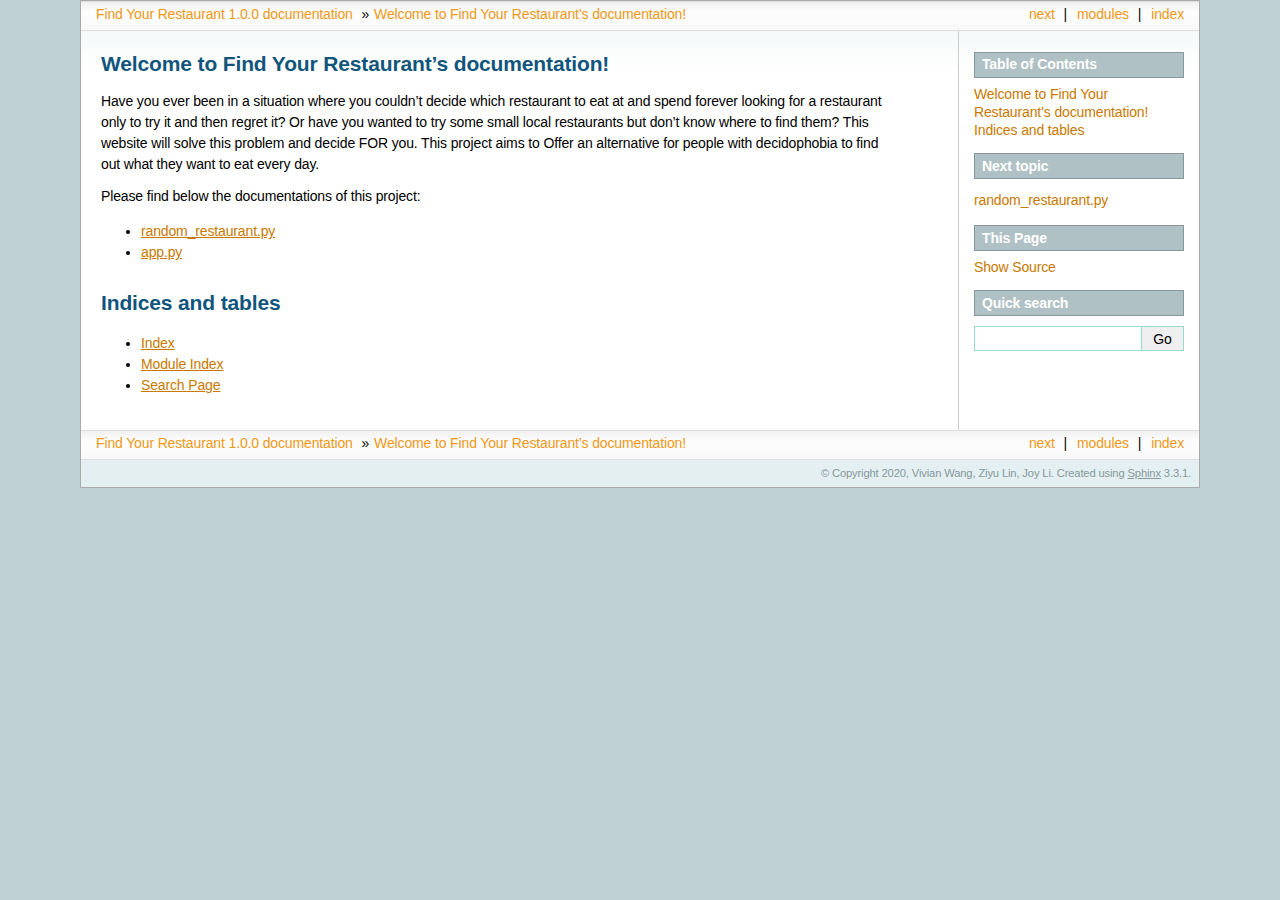
<file: _build/html/index.html>
<!DOCTYPE html>

<html>
  <head>
    <meta charset="utf-8" />
    <meta name="viewport" content="width=device-width, initial-scale=1.0" />
    <title>Welcome to Find Your Restaurant’s documentation! &#8212; Find Your Restaurant 1.0.0 documentation</title>
    <link rel="stylesheet" href="_static/pygments.css" type="text/css" />
    <link rel="stylesheet" href="_static/sphinxdoc.css" type="text/css" />
    <script id="documentation_options" data-url_root="./" src="_static/documentation_options.js"></script>
    <script src="_static/jquery.js"></script>
    <script src="_static/underscore.js"></script>
    <script src="_static/doctools.js"></script>
    <script src="_static/language_data.js"></script>
    <link rel="index" title="Index" href="genindex.html" />
    <link rel="search" title="Search" href="search.html" />
    <link rel="next" title="random_restaurant.py" href="modules.html" /> 
  </head><body>
    <div class="related" role="navigation" aria-label="related navigation">
      <h3>Navigation</h3>
      <ul>
        <li class="right" style="margin-right: 10px">
          <a href="genindex.html" title="General Index"
             accesskey="I">index</a></li>
        <li class="right" >
          <a href="py-modindex.html" title="Python Module Index"
             >modules</a> |</li>
        <li class="right" >
          <a href="modules.html" title="random_restaurant.py"
             accesskey="N">next</a> |</li>
        <li class="nav-item nav-item-0"><a href="#">Find Your Restaurant 1.0.0 documentation</a> &#187;</li>
        <li class="nav-item nav-item-this"><a href="">Welcome to Find Your Restaurant’s documentation!</a></li> 
      </ul>
    </div>  

    <div class="document">
      <div class="documentwrapper">
        <div class="bodywrapper">
          <div class="body" role="main">
            
  <div class="section" id="welcome-to-find-your-restaurant-s-documentation">
<h1>Welcome to Find Your Restaurant’s documentation!<a class="headerlink" href="#welcome-to-find-your-restaurant-s-documentation" title="Permalink to this headline">¶</a></h1>
<p>Have you ever been in a situation where you couldn’t decide which restaurant to eat at and spend forever looking for a restaurant only to try it and then regret it? Or have you wanted to try some small local restaurants but don’t know where to find them? This website will solve this problem and decide FOR you. This project aims to Offer an alternative for people with decidophobia to find out what they want to eat every day.</p>
<div class="toctree-wrapper compound">
<p class="caption"><span class="caption-text">Please find below the documentations of this project:</span></p>
<ul>
<li class="toctree-l1"><a class="reference internal" href="modules.html">random_restaurant.py</a><ul class="simple">
</ul>
</li>
<li class="toctree-l1"><a class="reference internal" href="modules.html#module-app">app.py</a></li>
</ul>
</div>
</div>
<div class="section" id="indices-and-tables">
<h1>Indices and tables<a class="headerlink" href="#indices-and-tables" title="Permalink to this headline">¶</a></h1>
<ul class="simple">
<li><p><a class="reference internal" href="genindex.html"><span class="std std-ref">Index</span></a></p></li>
<li><p><a class="reference internal" href="py-modindex.html"><span class="std std-ref">Module Index</span></a></p></li>
<li><p><a class="reference internal" href="search.html"><span class="std std-ref">Search Page</span></a></p></li>
</ul>
</div>


            <div class="clearer"></div>
          </div>
        </div>
      </div>
      <div class="sphinxsidebar" role="navigation" aria-label="main navigation">
        <div class="sphinxsidebarwrapper">
  <h3><a href="#">Table of Contents</a></h3>
  <ul>
<li><a class="reference internal" href="#">Welcome to Find Your Restaurant’s documentation!</a></li>
<li><a class="reference internal" href="#indices-and-tables">Indices and tables</a></li>
</ul>

  <h4>Next topic</h4>
  <p class="topless"><a href="modules.html"
                        title="next chapter">random_restaurant.py</a></p>
  <div role="note" aria-label="source link">
    <h3>This Page</h3>
    <ul class="this-page-menu">
      <li><a href="_sources/index.rst.txt"
            rel="nofollow">Show Source</a></li>
    </ul>
   </div>
<div id="searchbox" style="display: none" role="search">
  <h3 id="searchlabel">Quick search</h3>
    <div class="searchformwrapper">
    <form class="search" action="search.html" method="get">
      <input type="text" name="q" aria-labelledby="searchlabel" />
      <input type="submit" value="Go" />
    </form>
    </div>
</div>
<script>$('#searchbox').show(0);</script>
        </div>
      </div>
      <div class="clearer"></div>
    </div>
    <div class="related" role="navigation" aria-label="related navigation">
      <h3>Navigation</h3>
      <ul>
        <li class="right" style="margin-right: 10px">
          <a href="genindex.html" title="General Index"
             >index</a></li>
        <li class="right" >
          <a href="py-modindex.html" title="Python Module Index"
             >modules</a> |</li>
        <li class="right" >
          <a href="modules.html" title="random_restaurant.py"
             >next</a> |</li>
        <li class="nav-item nav-item-0"><a href="#">Find Your Restaurant 1.0.0 documentation</a> &#187;</li>
        <li class="nav-item nav-item-this"><a href="">Welcome to Find Your Restaurant’s documentation!</a></li> 
      </ul>
    </div>
    <div class="footer" role="contentinfo">
        &#169; Copyright 2020, Vivian Wang, Ziyu Lin, Joy Li.
      Created using <a href="https://www.sphinx-doc.org/">Sphinx</a> 3.3.1.
    </div>
  </body>
</html>
</file>
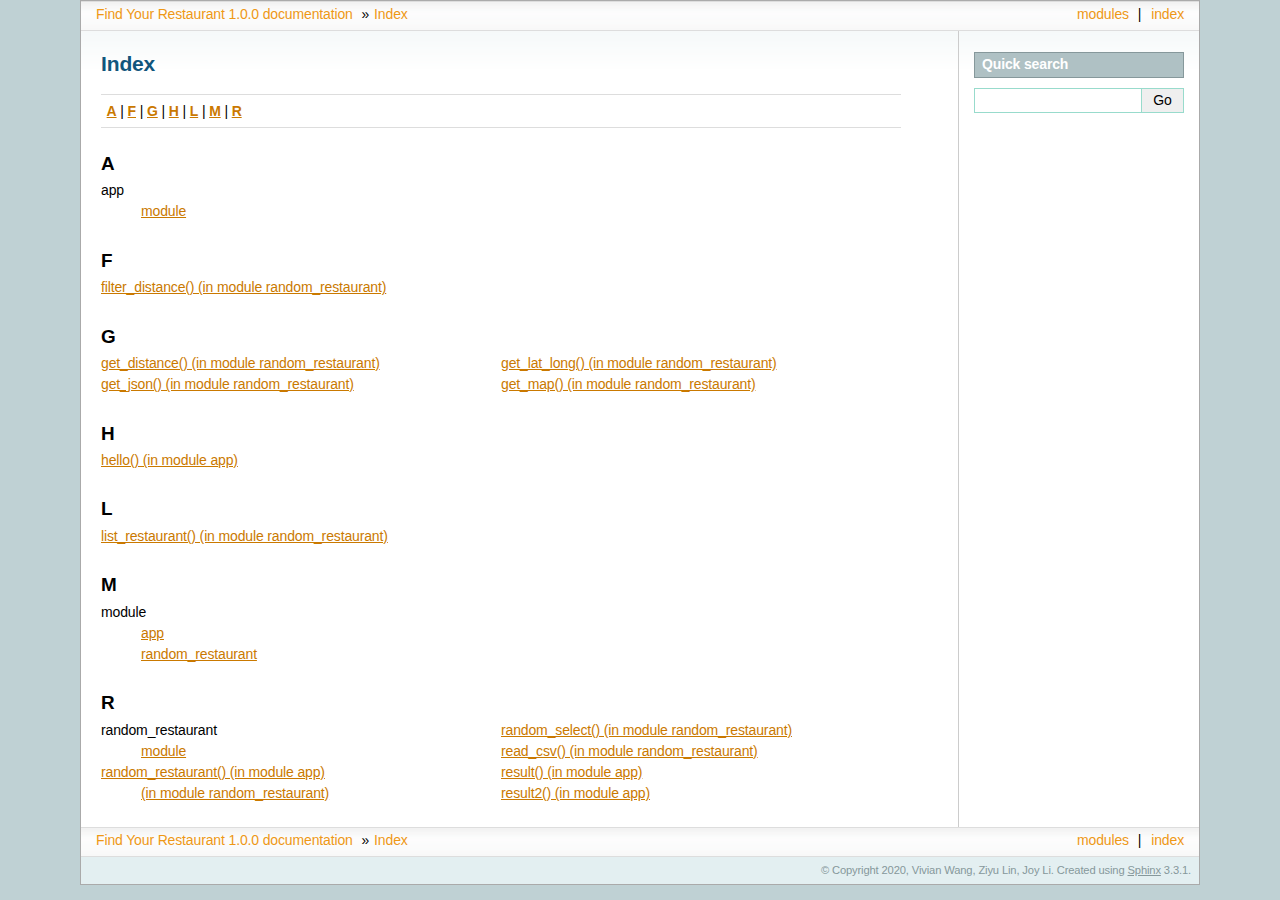
<file: _build/html/genindex.html>
<!DOCTYPE html>

<html>
  <head>
    <meta charset="utf-8" />
    <meta name="viewport" content="width=device-width, initial-scale=1.0" />
    <title>Index &#8212; Find Your Restaurant 1.0.0 documentation</title>
    <link rel="stylesheet" href="_static/pygments.css" type="text/css" />
    <link rel="stylesheet" href="_static/sphinxdoc.css" type="text/css" />
    <script id="documentation_options" data-url_root="./" src="_static/documentation_options.js"></script>
    <script src="_static/jquery.js"></script>
    <script src="_static/underscore.js"></script>
    <script src="_static/doctools.js"></script>
    <script src="_static/language_data.js"></script>
    <link rel="index" title="Index" href="#" />
    <link rel="search" title="Search" href="search.html" /> 
  </head><body>
    <div class="related" role="navigation" aria-label="related navigation">
      <h3>Navigation</h3>
      <ul>
        <li class="right" style="margin-right: 10px">
          <a href="#" title="General Index"
             accesskey="I">index</a></li>
        <li class="right" >
          <a href="py-modindex.html" title="Python Module Index"
             >modules</a> |</li>
        <li class="nav-item nav-item-0"><a href="index.html">Find Your Restaurant 1.0.0 documentation</a> &#187;</li>
        <li class="nav-item nav-item-this"><a href="">Index</a></li> 
      </ul>
    </div>  

    <div class="document">
      <div class="documentwrapper">
        <div class="bodywrapper">
          <div class="body" role="main">
            

<h1 id="index">Index</h1>

<div class="genindex-jumpbox">
 <a href="#A"><strong>A</strong></a>
 | <a href="#F"><strong>F</strong></a>
 | <a href="#G"><strong>G</strong></a>
 | <a href="#H"><strong>H</strong></a>
 | <a href="#L"><strong>L</strong></a>
 | <a href="#M"><strong>M</strong></a>
 | <a href="#R"><strong>R</strong></a>
 
</div>
<h2 id="A">A</h2>
<table style="width: 100%" class="indextable genindextable"><tr>
  <td style="width: 33%; vertical-align: top;"><ul>
      <li>
    app

      <ul>
        <li><a href="modules.html#module-app">module</a>
</li>
      </ul></li>
  </ul></td>
</tr></table>

<h2 id="F">F</h2>
<table style="width: 100%" class="indextable genindextable"><tr>
  <td style="width: 33%; vertical-align: top;"><ul>
      <li><a href="modules.html#random_restaurant.filter_distance">filter_distance() (in module random_restaurant)</a>
</li>
  </ul></td>
</tr></table>

<h2 id="G">G</h2>
<table style="width: 100%" class="indextable genindextable"><tr>
  <td style="width: 33%; vertical-align: top;"><ul>
      <li><a href="modules.html#random_restaurant.get_distance">get_distance() (in module random_restaurant)</a>
</li>
      <li><a href="modules.html#random_restaurant.get_json">get_json() (in module random_restaurant)</a>
</li>
  </ul></td>
  <td style="width: 33%; vertical-align: top;"><ul>
      <li><a href="modules.html#random_restaurant.get_lat_long">get_lat_long() (in module random_restaurant)</a>
</li>
      <li><a href="modules.html#random_restaurant.get_map">get_map() (in module random_restaurant)</a>
</li>
  </ul></td>
</tr></table>

<h2 id="H">H</h2>
<table style="width: 100%" class="indextable genindextable"><tr>
  <td style="width: 33%; vertical-align: top;"><ul>
      <li><a href="modules.html#app.hello">hello() (in module app)</a>
</li>
  </ul></td>
</tr></table>

<h2 id="L">L</h2>
<table style="width: 100%" class="indextable genindextable"><tr>
  <td style="width: 33%; vertical-align: top;"><ul>
      <li><a href="modules.html#random_restaurant.list_restaurant">list_restaurant() (in module random_restaurant)</a>
</li>
  </ul></td>
</tr></table>

<h2 id="M">M</h2>
<table style="width: 100%" class="indextable genindextable"><tr>
  <td style="width: 33%; vertical-align: top;"><ul>
      <li>
    module

      <ul>
        <li><a href="modules.html#module-app">app</a>
</li>
        <li><a href="modules.html#module-random_restaurant">random_restaurant</a>
</li>
      </ul></li>
  </ul></td>
</tr></table>

<h2 id="R">R</h2>
<table style="width: 100%" class="indextable genindextable"><tr>
  <td style="width: 33%; vertical-align: top;"><ul>
      <li>
    random_restaurant

      <ul>
        <li><a href="modules.html#module-random_restaurant">module</a>
</li>
      </ul></li>
      <li><a href="modules.html#app.random_restaurant">random_restaurant() (in module app)</a>

      <ul>
        <li><a href="modules.html#random_restaurant.random_restaurant">(in module random_restaurant)</a>
</li>
      </ul></li>
  </ul></td>
  <td style="width: 33%; vertical-align: top;"><ul>
      <li><a href="modules.html#random_restaurant.random_select">random_select() (in module random_restaurant)</a>
</li>
      <li><a href="modules.html#random_restaurant.read_csv">read_csv() (in module random_restaurant)</a>
</li>
      <li><a href="modules.html#app.result">result() (in module app)</a>
</li>
      <li><a href="modules.html#app.result2">result2() (in module app)</a>
</li>
  </ul></td>
</tr></table>



            <div class="clearer"></div>
          </div>
        </div>
      </div>
      <div class="sphinxsidebar" role="navigation" aria-label="main navigation">
        <div class="sphinxsidebarwrapper">
<div id="searchbox" style="display: none" role="search">
  <h3 id="searchlabel">Quick search</h3>
    <div class="searchformwrapper">
    <form class="search" action="search.html" method="get">
      <input type="text" name="q" aria-labelledby="searchlabel" />
      <input type="submit" value="Go" />
    </form>
    </div>
</div>
<script>$('#searchbox').show(0);</script>
        </div>
      </div>
      <div class="clearer"></div>
    </div>
    <div class="related" role="navigation" aria-label="related navigation">
      <h3>Navigation</h3>
      <ul>
        <li class="right" style="margin-right: 10px">
          <a href="#" title="General Index"
             >index</a></li>
        <li class="right" >
          <a href="py-modindex.html" title="Python Module Index"
             >modules</a> |</li>
        <li class="nav-item nav-item-0"><a href="index.html">Find Your Restaurant 1.0.0 documentation</a> &#187;</li>
        <li class="nav-item nav-item-this"><a href="">Index</a></li> 
      </ul>
    </div>
    <div class="footer" role="contentinfo">
        &#169; Copyright 2020, Vivian Wang, Ziyu Lin, Joy Li.
      Created using <a href="https://www.sphinx-doc.org/">Sphinx</a> 3.3.1.
    </div>
  </body>
</html>
</file>
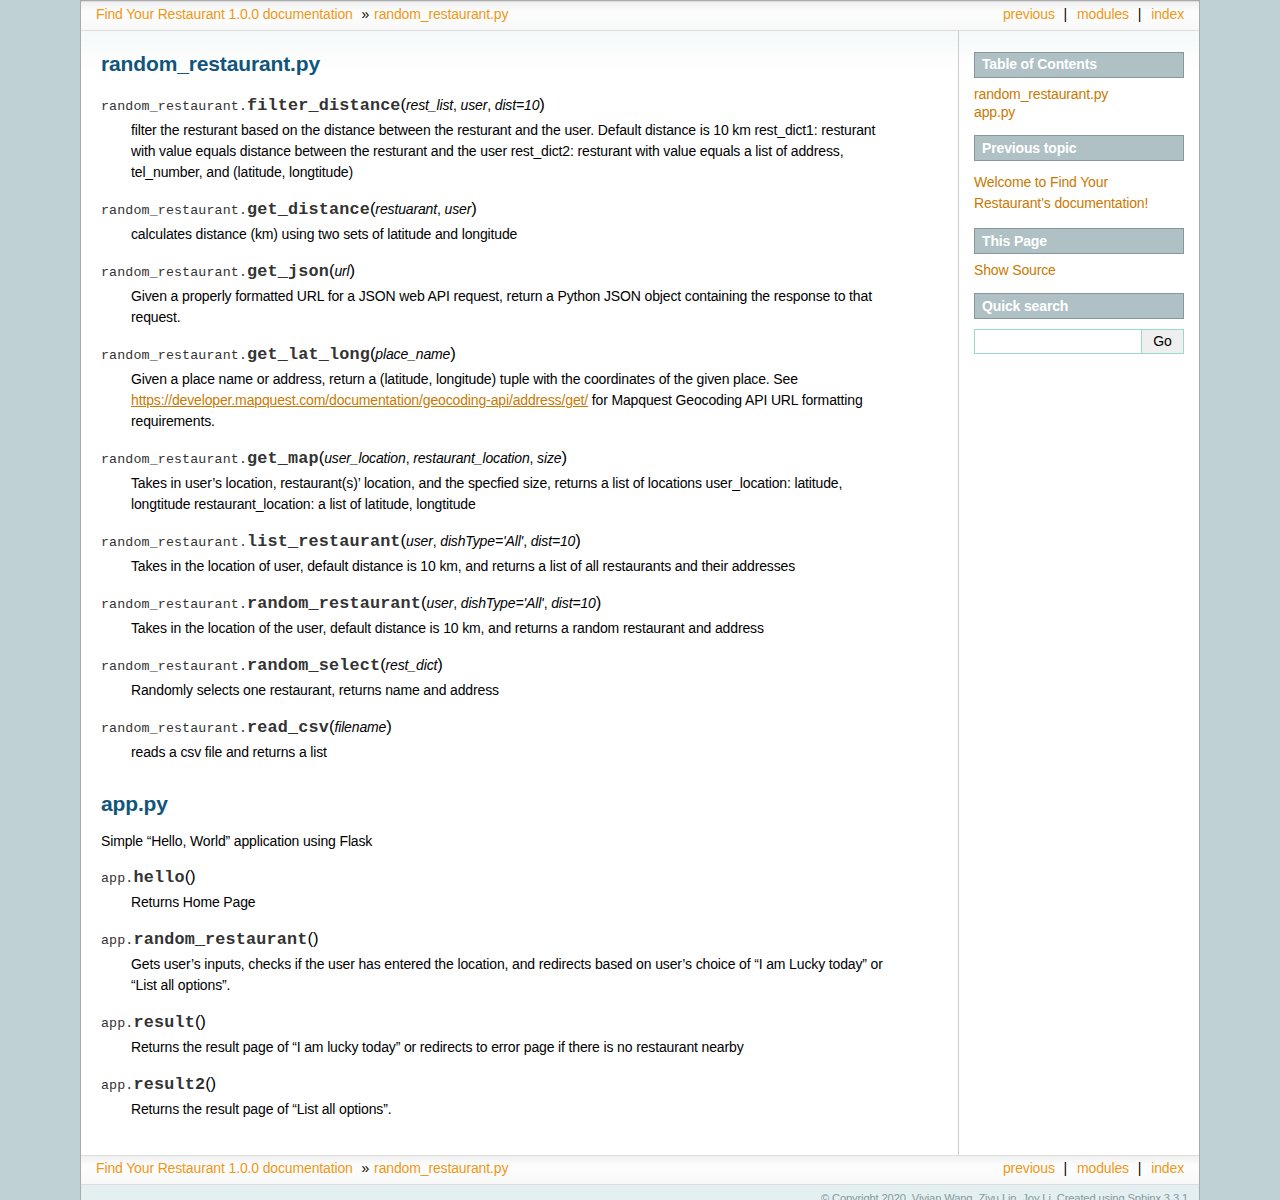
<file: _build/html/modules.html>
<!DOCTYPE html>

<html>
  <head>
    <meta charset="utf-8" />
    <meta name="viewport" content="width=device-width, initial-scale=1.0" />
    <title>random_restaurant.py &#8212; Find Your Restaurant 1.0.0 documentation</title>
    <link rel="stylesheet" href="_static/pygments.css" type="text/css" />
    <link rel="stylesheet" href="_static/sphinxdoc.css" type="text/css" />
    <script id="documentation_options" data-url_root="./" src="_static/documentation_options.js"></script>
    <script src="_static/jquery.js"></script>
    <script src="_static/underscore.js"></script>
    <script src="_static/doctools.js"></script>
    <script src="_static/language_data.js"></script>
    <link rel="index" title="Index" href="genindex.html" />
    <link rel="search" title="Search" href="search.html" />
    <link rel="prev" title="Welcome to Find Your Restaurant’s documentation!" href="index.html" /> 
  </head><body>
    <div class="related" role="navigation" aria-label="related navigation">
      <h3>Navigation</h3>
      <ul>
        <li class="right" style="margin-right: 10px">
          <a href="genindex.html" title="General Index"
             accesskey="I">index</a></li>
        <li class="right" >
          <a href="py-modindex.html" title="Python Module Index"
             >modules</a> |</li>
        <li class="right" >
          <a href="index.html" title="Welcome to Find Your Restaurant’s documentation!"
             accesskey="P">previous</a> |</li>
        <li class="nav-item nav-item-0"><a href="index.html">Find Your Restaurant 1.0.0 documentation</a> &#187;</li>
        <li class="nav-item nav-item-this"><a href="">random_restaurant.py</a></li> 
      </ul>
    </div>  

    <div class="document">
      <div class="documentwrapper">
        <div class="bodywrapper">
          <div class="body" role="main">
            
  <div class="section" id="module-random_restaurant">
<span id="random-restaurant-py"></span><h1>random_restaurant.py<a class="headerlink" href="#module-random_restaurant" title="Permalink to this headline">¶</a></h1>
<dl class="py function">
<dt id="random_restaurant.filter_distance">
<code class="sig-prename descclassname">random_restaurant.</code><code class="sig-name descname">filter_distance</code><span class="sig-paren">(</span><em class="sig-param"><span class="n">rest_list</span></em>, <em class="sig-param"><span class="n">user</span></em>, <em class="sig-param"><span class="n">dist</span><span class="o">=</span><span class="default_value">10</span></em><span class="sig-paren">)</span><a class="headerlink" href="#random_restaurant.filter_distance" title="Permalink to this definition">¶</a></dt>
<dd><p>filter the resturant based on the distance between the resturant and the user. Default distance is 10 km
rest_dict1: resturant with value equals distance between the resturant and the user
rest_dict2: resturant with value equals a list of address, tel_number, and (latitude, longtitude)</p>
</dd></dl>

<dl class="py function">
<dt id="random_restaurant.get_distance">
<code class="sig-prename descclassname">random_restaurant.</code><code class="sig-name descname">get_distance</code><span class="sig-paren">(</span><em class="sig-param"><span class="n">restuarant</span></em>, <em class="sig-param"><span class="n">user</span></em><span class="sig-paren">)</span><a class="headerlink" href="#random_restaurant.get_distance" title="Permalink to this definition">¶</a></dt>
<dd><p>calculates distance (km) using two sets of latitude and longitude</p>
</dd></dl>

<dl class="py function">
<dt id="random_restaurant.get_json">
<code class="sig-prename descclassname">random_restaurant.</code><code class="sig-name descname">get_json</code><span class="sig-paren">(</span><em class="sig-param"><span class="n">url</span></em><span class="sig-paren">)</span><a class="headerlink" href="#random_restaurant.get_json" title="Permalink to this definition">¶</a></dt>
<dd><p>Given a properly formatted URL for a JSON web API request, return
a Python JSON object containing the response to that request.</p>
</dd></dl>

<dl class="py function">
<dt id="random_restaurant.get_lat_long">
<code class="sig-prename descclassname">random_restaurant.</code><code class="sig-name descname">get_lat_long</code><span class="sig-paren">(</span><em class="sig-param"><span class="n">place_name</span></em><span class="sig-paren">)</span><a class="headerlink" href="#random_restaurant.get_lat_long" title="Permalink to this definition">¶</a></dt>
<dd><p>Given a place name or address, return a (latitude, longitude) tuple
with the coordinates of the given place.
See <a class="reference external" href="https://developer.mapquest.com/documentation/geocoding-api/address/get/">https://developer.mapquest.com/documentation/geocoding-api/address/get/</a>
for Mapquest Geocoding  API URL formatting requirements.</p>
</dd></dl>

<dl class="py function">
<dt id="random_restaurant.get_map">
<code class="sig-prename descclassname">random_restaurant.</code><code class="sig-name descname">get_map</code><span class="sig-paren">(</span><em class="sig-param"><span class="n">user_location</span></em>, <em class="sig-param"><span class="n">restaurant_location</span></em>, <em class="sig-param"><span class="n">size</span></em><span class="sig-paren">)</span><a class="headerlink" href="#random_restaurant.get_map" title="Permalink to this definition">¶</a></dt>
<dd><p>Takes in user’s location, restaurant(s)’ location, and the specfied size, returns a list of locations
user_location: latitude, longtitude
restaurant_location: a list of latitude, longtitude</p>
</dd></dl>

<dl class="py function">
<dt id="random_restaurant.list_restaurant">
<code class="sig-prename descclassname">random_restaurant.</code><code class="sig-name descname">list_restaurant</code><span class="sig-paren">(</span><em class="sig-param"><span class="n">user</span></em>, <em class="sig-param"><span class="n">dishType</span><span class="o">=</span><span class="default_value">'All'</span></em>, <em class="sig-param"><span class="n">dist</span><span class="o">=</span><span class="default_value">10</span></em><span class="sig-paren">)</span><a class="headerlink" href="#random_restaurant.list_restaurant" title="Permalink to this definition">¶</a></dt>
<dd><p>Takes in the location of user, default distance is 10 km, and returns a list of all restaurants and their addresses</p>
</dd></dl>

<dl class="py function">
<dt id="random_restaurant.random_restaurant">
<code class="sig-prename descclassname">random_restaurant.</code><code class="sig-name descname">random_restaurant</code><span class="sig-paren">(</span><em class="sig-param"><span class="n">user</span></em>, <em class="sig-param"><span class="n">dishType</span><span class="o">=</span><span class="default_value">'All'</span></em>, <em class="sig-param"><span class="n">dist</span><span class="o">=</span><span class="default_value">10</span></em><span class="sig-paren">)</span><a class="headerlink" href="#random_restaurant.random_restaurant" title="Permalink to this definition">¶</a></dt>
<dd><p>Takes in the location of the user, default distance is 10 km, and returns a random restaurant and address</p>
</dd></dl>

<dl class="py function">
<dt id="random_restaurant.random_select">
<code class="sig-prename descclassname">random_restaurant.</code><code class="sig-name descname">random_select</code><span class="sig-paren">(</span><em class="sig-param"><span class="n">rest_dict</span></em><span class="sig-paren">)</span><a class="headerlink" href="#random_restaurant.random_select" title="Permalink to this definition">¶</a></dt>
<dd><p>Randomly selects one restaurant, returns name and address</p>
</dd></dl>

<dl class="py function">
<dt id="random_restaurant.read_csv">
<code class="sig-prename descclassname">random_restaurant.</code><code class="sig-name descname">read_csv</code><span class="sig-paren">(</span><em class="sig-param"><span class="n">filename</span></em><span class="sig-paren">)</span><a class="headerlink" href="#random_restaurant.read_csv" title="Permalink to this definition">¶</a></dt>
<dd><p>reads a csv file and returns a list</p>
</dd></dl>

<div class="toctree-wrapper compound">
</div>
</div>
<div class="section" id="module-app">
<span id="app-py"></span><h1>app.py<a class="headerlink" href="#module-app" title="Permalink to this headline">¶</a></h1>
<p>Simple “Hello, World” application using Flask</p>
<dl class="py function">
<dt id="app.hello">
<code class="sig-prename descclassname">app.</code><code class="sig-name descname">hello</code><span class="sig-paren">(</span><span class="sig-paren">)</span><a class="headerlink" href="#app.hello" title="Permalink to this definition">¶</a></dt>
<dd><p>Returns Home Page</p>
</dd></dl>

<dl class="py function">
<dt id="app.random_restaurant">
<code class="sig-prename descclassname">app.</code><code class="sig-name descname">random_restaurant</code><span class="sig-paren">(</span><span class="sig-paren">)</span><a class="headerlink" href="#app.random_restaurant" title="Permalink to this definition">¶</a></dt>
<dd><p>Gets user’s inputs, checks if the user has entered the location, and redirects based on user’s choice of “I am Lucky today” or “List all options”.</p>
</dd></dl>

<dl class="py function">
<dt id="app.result">
<code class="sig-prename descclassname">app.</code><code class="sig-name descname">result</code><span class="sig-paren">(</span><span class="sig-paren">)</span><a class="headerlink" href="#app.result" title="Permalink to this definition">¶</a></dt>
<dd><p>Returns the result page of “I am lucky today” or redirects to error page if there is no restaurant nearby</p>
</dd></dl>

<dl class="py function">
<dt id="app.result2">
<code class="sig-prename descclassname">app.</code><code class="sig-name descname">result2</code><span class="sig-paren">(</span><span class="sig-paren">)</span><a class="headerlink" href="#app.result2" title="Permalink to this definition">¶</a></dt>
<dd><p>Returns the result page of “List all options”.</p>
</dd></dl>

</div>


            <div class="clearer"></div>
          </div>
        </div>
      </div>
      <div class="sphinxsidebar" role="navigation" aria-label="main navigation">
        <div class="sphinxsidebarwrapper">
  <h3><a href="index.html">Table of Contents</a></h3>
  <ul>
<li><a class="reference internal" href="#">random_restaurant.py</a></li>
<li><a class="reference internal" href="#module-app">app.py</a></li>
</ul>

  <h4>Previous topic</h4>
  <p class="topless"><a href="index.html"
                        title="previous chapter">Welcome to Find Your Restaurant’s documentation!</a></p>
  <div role="note" aria-label="source link">
    <h3>This Page</h3>
    <ul class="this-page-menu">
      <li><a href="_sources/modules.rst.txt"
            rel="nofollow">Show Source</a></li>
    </ul>
   </div>
<div id="searchbox" style="display: none" role="search">
  <h3 id="searchlabel">Quick search</h3>
    <div class="searchformwrapper">
    <form class="search" action="search.html" method="get">
      <input type="text" name="q" aria-labelledby="searchlabel" />
      <input type="submit" value="Go" />
    </form>
    </div>
</div>
<script>$('#searchbox').show(0);</script>
        </div>
      </div>
      <div class="clearer"></div>
    </div>
    <div class="related" role="navigation" aria-label="related navigation">
      <h3>Navigation</h3>
      <ul>
        <li class="right" style="margin-right: 10px">
          <a href="genindex.html" title="General Index"
             >index</a></li>
        <li class="right" >
          <a href="py-modindex.html" title="Python Module Index"
             >modules</a> |</li>
        <li class="right" >
          <a href="index.html" title="Welcome to Find Your Restaurant’s documentation!"
             >previous</a> |</li>
        <li class="nav-item nav-item-0"><a href="index.html">Find Your Restaurant 1.0.0 documentation</a> &#187;</li>
        <li class="nav-item nav-item-this"><a href="">random_restaurant.py</a></li> 
      </ul>
    </div>
    <div class="footer" role="contentinfo">
        &#169; Copyright 2020, Vivian Wang, Ziyu Lin, Joy Li.
      Created using <a href="https://www.sphinx-doc.org/">Sphinx</a> 3.3.1.
    </div>
  </body>
</html>
</file>
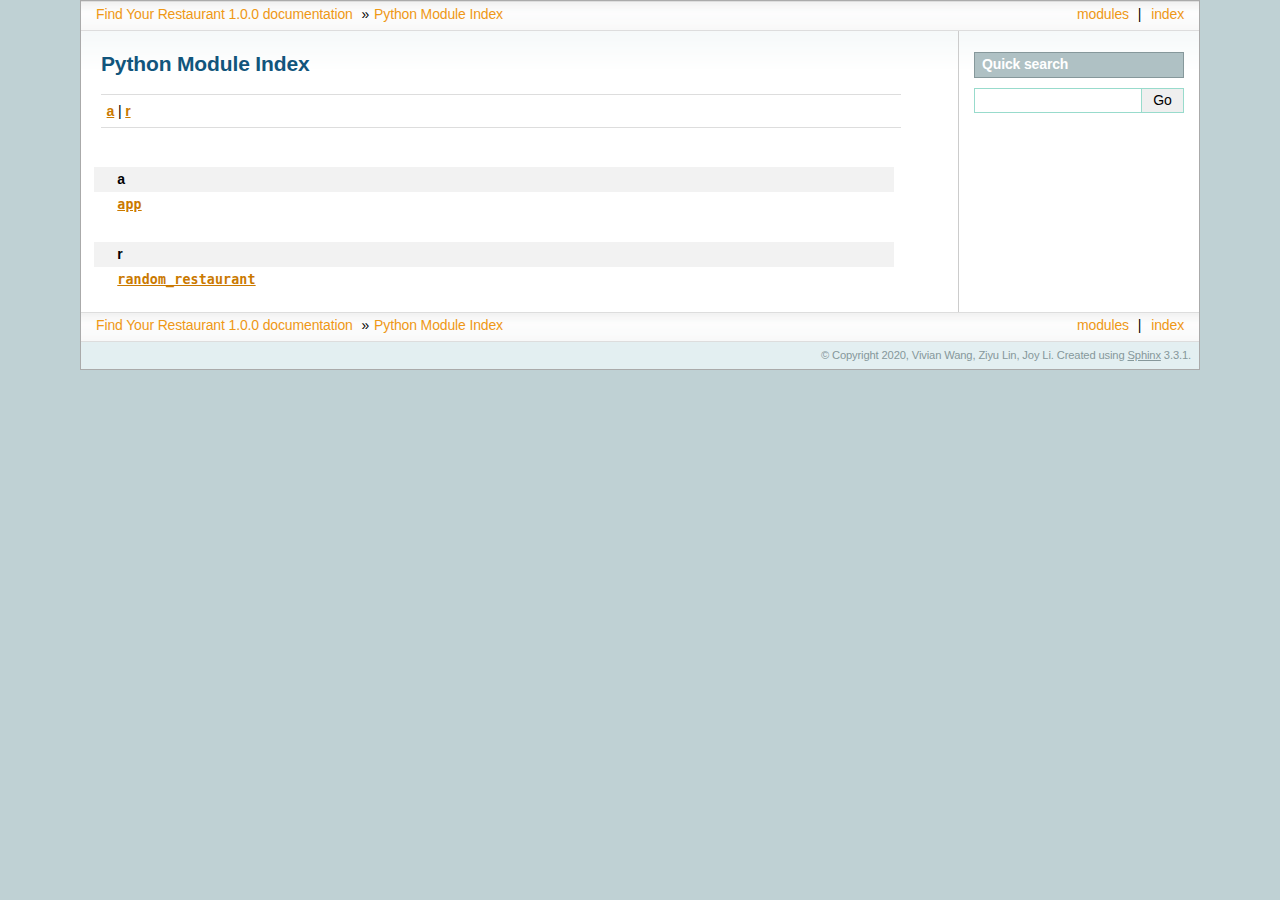
<file: _build/html/py-modindex.html>
<!DOCTYPE html>

<html>
  <head>
    <meta charset="utf-8" />
    <meta name="viewport" content="width=device-width, initial-scale=1.0" />
    <title>Python Module Index &#8212; Find Your Restaurant 1.0.0 documentation</title>
    <link rel="stylesheet" href="_static/pygments.css" type="text/css" />
    <link rel="stylesheet" href="_static/sphinxdoc.css" type="text/css" />
    <script id="documentation_options" data-url_root="./" src="_static/documentation_options.js"></script>
    <script src="_static/jquery.js"></script>
    <script src="_static/underscore.js"></script>
    <script src="_static/doctools.js"></script>
    <script src="_static/language_data.js"></script>
    <link rel="index" title="Index" href="genindex.html" />
    <link rel="search" title="Search" href="search.html" />
 

    <script>
      DOCUMENTATION_OPTIONS.COLLAPSE_INDEX = true;
    </script>


  </head><body>
    <div class="related" role="navigation" aria-label="related navigation">
      <h3>Navigation</h3>
      <ul>
        <li class="right" style="margin-right: 10px">
          <a href="genindex.html" title="General Index"
             accesskey="I">index</a></li>
        <li class="right" >
          <a href="#" title="Python Module Index"
             >modules</a> |</li>
        <li class="nav-item nav-item-0"><a href="index.html">Find Your Restaurant 1.0.0 documentation</a> &#187;</li>
        <li class="nav-item nav-item-this"><a href="">Python Module Index</a></li> 
      </ul>
    </div>  

    <div class="document">
      <div class="documentwrapper">
        <div class="bodywrapper">
          <div class="body" role="main">
            

   <h1>Python Module Index</h1>

   <div class="modindex-jumpbox">
   <a href="#cap-a"><strong>a</strong></a> | 
   <a href="#cap-r"><strong>r</strong></a>
   </div>

   <table class="indextable modindextable">
     <tr class="pcap"><td></td><td>&#160;</td><td></td></tr>
     <tr class="cap" id="cap-a"><td></td><td>
       <strong>a</strong></td><td></td></tr>
     <tr>
       <td></td>
       <td>
       <a href="modules.html#module-app"><code class="xref">app</code></a></td><td>
       <em></em></td></tr>
     <tr class="pcap"><td></td><td>&#160;</td><td></td></tr>
     <tr class="cap" id="cap-r"><td></td><td>
       <strong>r</strong></td><td></td></tr>
     <tr>
       <td></td>
       <td>
       <a href="modules.html#module-random_restaurant"><code class="xref">random_restaurant</code></a></td><td>
       <em></em></td></tr>
   </table>


            <div class="clearer"></div>
          </div>
        </div>
      </div>
      <div class="sphinxsidebar" role="navigation" aria-label="main navigation">
        <div class="sphinxsidebarwrapper">
<div id="searchbox" style="display: none" role="search">
  <h3 id="searchlabel">Quick search</h3>
    <div class="searchformwrapper">
    <form class="search" action="search.html" method="get">
      <input type="text" name="q" aria-labelledby="searchlabel" />
      <input type="submit" value="Go" />
    </form>
    </div>
</div>
<script>$('#searchbox').show(0);</script>
        </div>
      </div>
      <div class="clearer"></div>
    </div>
    <div class="related" role="navigation" aria-label="related navigation">
      <h3>Navigation</h3>
      <ul>
        <li class="right" style="margin-right: 10px">
          <a href="genindex.html" title="General Index"
             >index</a></li>
        <li class="right" >
          <a href="#" title="Python Module Index"
             >modules</a> |</li>
        <li class="nav-item nav-item-0"><a href="index.html">Find Your Restaurant 1.0.0 documentation</a> &#187;</li>
        <li class="nav-item nav-item-this"><a href="">Python Module Index</a></li> 
      </ul>
    </div>
    <div class="footer" role="contentinfo">
        &#169; Copyright 2020, Vivian Wang, Ziyu Lin, Joy Li.
      Created using <a href="https://www.sphinx-doc.org/">Sphinx</a> 3.3.1.
    </div>
  </body>
</html>
</file>
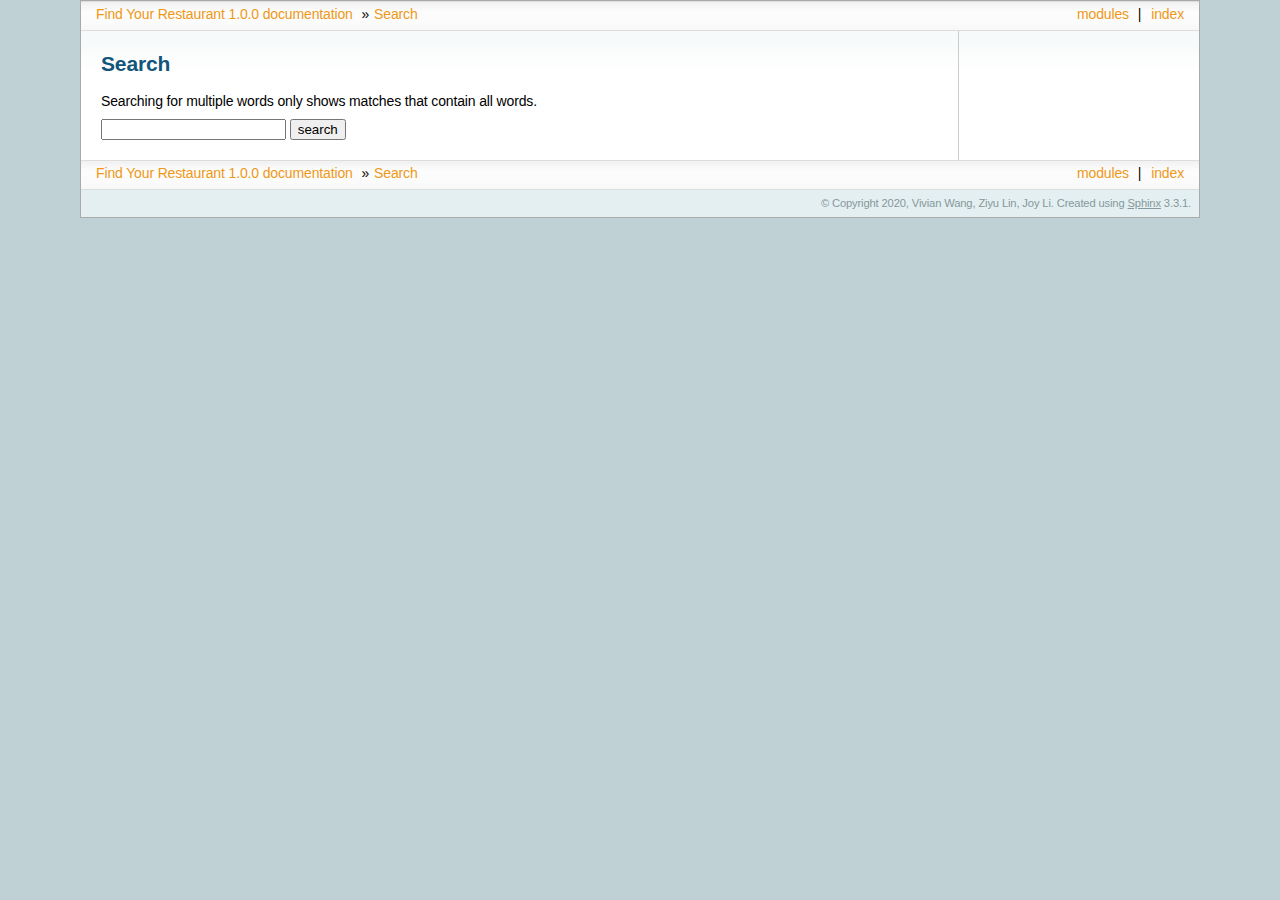
<file: _build/html/search.html>
<!DOCTYPE html>

<html>
  <head>
    <meta charset="utf-8" />
    <meta name="viewport" content="width=device-width, initial-scale=1.0" />
    <title>Search &#8212; Find Your Restaurant 1.0.0 documentation</title>
    <link rel="stylesheet" href="_static/pygments.css" type="text/css" />
    <link rel="stylesheet" href="_static/sphinxdoc.css" type="text/css" />
    
    <script id="documentation_options" data-url_root="./" src="_static/documentation_options.js"></script>
    <script src="_static/jquery.js"></script>
    <script src="_static/underscore.js"></script>
    <script src="_static/doctools.js"></script>
    <script src="_static/language_data.js"></script>
    <script src="_static/searchtools.js"></script>
    <link rel="index" title="Index" href="genindex.html" />
    <link rel="search" title="Search" href="#" />
  <script src="searchindex.js" defer></script>
   

  </head><body>
    <div class="related" role="navigation" aria-label="related navigation">
      <h3>Navigation</h3>
      <ul>
        <li class="right" style="margin-right: 10px">
          <a href="genindex.html" title="General Index"
             accesskey="I">index</a></li>
        <li class="right" >
          <a href="py-modindex.html" title="Python Module Index"
             >modules</a> |</li>
        <li class="nav-item nav-item-0"><a href="index.html">Find Your Restaurant 1.0.0 documentation</a> &#187;</li>
        <li class="nav-item nav-item-this"><a href="">Search</a></li> 
      </ul>
    </div>  

    <div class="document">
      <div class="documentwrapper">
        <div class="bodywrapper">
          <div class="body" role="main">
            
  <h1 id="search-documentation">Search</h1>
  <div id="fallback" class="admonition warning">
  <script>$('#fallback').hide();</script>
  <p>
    Please activate JavaScript to enable the search
    functionality.
  </p>
  </div>
  <p>
    Searching for multiple words only shows matches that contain
    all words.
  </p>
  <form action="" method="get">
    <input type="text" name="q" aria-labelledby="search-documentation" value="" />
    <input type="submit" value="search" />
    <span id="search-progress" style="padding-left: 10px"></span>
  </form>
  
  <div id="search-results">
  
  </div>

            <div class="clearer"></div>
          </div>
        </div>
      </div>
      <div class="sphinxsidebar" role="navigation" aria-label="main navigation">
        <div class="sphinxsidebarwrapper">
        </div>
      </div>
      <div class="clearer"></div>
    </div>
    <div class="related" role="navigation" aria-label="related navigation">
      <h3>Navigation</h3>
      <ul>
        <li class="right" style="margin-right: 10px">
          <a href="genindex.html" title="General Index"
             >index</a></li>
        <li class="right" >
          <a href="py-modindex.html" title="Python Module Index"
             >modules</a> |</li>
        <li class="nav-item nav-item-0"><a href="index.html">Find Your Restaurant 1.0.0 documentation</a> &#187;</li>
        <li class="nav-item nav-item-this"><a href="">Search</a></li> 
      </ul>
    </div>
    <div class="footer" role="contentinfo">
        &#169; Copyright 2020, Vivian Wang, Ziyu Lin, Joy Li.
      Created using <a href="https://www.sphinx-doc.org/">Sphinx</a> 3.3.1.
    </div>
  </body>
</html>
</file>
<file: _build/html/_static/pygments.css>
pre { line-height: 125%; margin: 0; }
td.linenos pre { color: #000000; background-color: #f0f0f0; padding-left: 5px; padding-right: 5px; }
span.linenos { color: #000000; background-color: #f0f0f0; padding-left: 5px; padding-right: 5px; }
td.linenos pre.special { color: #000000; background-color: #ffffc0; padding-left: 5px; padding-right: 5px; }
span.linenos.special { color: #000000; background-color: #ffffc0; padding-left: 5px; padding-right: 5px; }
.highlight .hll { background-color: #ffffcc }
.highlight { background: #f0f0f0; }
.highlight .c { color: #60a0b0; font-style: italic } /* Comment */
.highlight .err { border: 1px solid #FF0000 } /* Error */
.highlight .k { color: #007020; font-weight: bold } /* Keyword */
.highlight .o { color: #666666 } /* Operator */
.highlight .ch { color: #60a0b0; font-style: italic } /* Comment.Hashbang */
.highlight .cm { color: #60a0b0; font-style: italic } /* Comment.Multiline */
.highlight .cp { color: #007020 } /* Comment.Preproc */
.highlight .cpf { color: #60a0b0; font-style: italic } /* Comment.PreprocFile */
.highlight .c1 { color: #60a0b0; font-style: italic } /* Comment.Single */
.highlight .cs { color: #60a0b0; background-color: #fff0f0 } /* Comment.Special */
.highlight .gd { color: #A00000 } /* Generic.Deleted */
.highlight .ge { font-style: italic } /* Generic.Emph */
.highlight .gr { color: #FF0000 } /* Generic.Error */
.highlight .gh { color: #000080; font-weight: bold } /* Generic.Heading */
.highlight .gi { color: #00A000 } /* Generic.Inserted */
.highlight .go { color: #888888 } /* Generic.Output */
.highlight .gp { color: #c65d09; font-weight: bold } /* Generic.Prompt */
.highlight .gs { font-weight: bold } /* Generic.Strong */
.highlight .gu { color: #800080; font-weight: bold } /* Generic.Subheading */
.highlight .gt { color: #0044DD } /* Generic.Traceback */
.highlight .kc { color: #007020; font-weight: bold } /* Keyword.Constant */
.highlight .kd { color: #007020; font-weight: bold } /* Keyword.Declaration */
.highlight .kn { color: #007020; font-weight: bold } /* Keyword.Namespace */
.highlight .kp { color: #007020 } /* Keyword.Pseudo */
.highlight .kr { color: #007020; font-weight: bold } /* Keyword.Reserved */
.highlight .kt { color: #902000 } /* Keyword.Type */
.highlight .m { color: #40a070 } /* Literal.Number */
.highlight .s { color: #4070a0 } /* Literal.String */
.highlight .na { color: #4070a0 } /* Name.Attribute */
.highlight .nb { color: #007020 } /* Name.Builtin */
.highlight .nc { color: #0e84b5; font-weight: bold } /* Name.Class */
.highlight .no { color: #60add5 } /* Name.Constant */
.highlight .nd { color: #555555; font-weight: bold } /* Name.Decorator */
.highlight .ni { color: #d55537; font-weight: bold } /* Name.Entity */
.highlight .ne { color: #007020 } /* Name.Exception */
.highlight .nf { color: #06287e } /* Name.Function */
.highlight .nl { color: #002070; font-weight: bold } /* Name.Label */
.highlight .nn { color: #0e84b5; font-weight: bold } /* Name.Namespace */
.highlight .nt { color: #062873; font-weight: bold } /* Name.Tag */
.highlight .nv { color: #bb60d5 } /* Name.Variable */
.highlight .ow { color: #007020; font-weight: bold } /* Operator.Word */
.highlight .w { color: #bbbbbb } /* Text.Whitespace */
.highlight .mb { color: #40a070 } /* Literal.Number.Bin */
.highlight .mf { color: #40a070 } /* Literal.Number.Float */
.highlight .mh { color: #40a070 } /* Literal.Number.Hex */
.highlight .mi { color: #40a070 } /* Literal.Number.Integer */
.highlight .mo { color: #40a070 } /* Literal.Number.Oct */
.highlight .sa { color: #4070a0 } /* Literal.String.Affix */
.highlight .sb { color: #4070a0 } /* Literal.String.Backtick */
.highlight .sc { color: #4070a0 } /* Literal.String.Char */
.highlight .dl { color: #4070a0 } /* Literal.String.Delimiter */
.highlight .sd { color: #4070a0; font-style: italic } /* Literal.String.Doc */
.highlight .s2 { color: #4070a0 } /* Literal.String.Double */
.highlight .se { color: #4070a0; font-weight: bold } /* Literal.String.Escape */
.highlight .sh { color: #4070a0 } /* Literal.String.Heredoc */
.highlight .si { color: #70a0d0; font-style: italic } /* Literal.String.Interpol */
.highlight .sx { color: #c65d09 } /* Literal.String.Other */
.highlight .sr { color: #235388 } /* Literal.String.Regex */
.highlight .s1 { color: #4070a0 } /* Literal.String.Single */
.highlight .ss { color: #517918 } /* Literal.String.Symbol */
.highlight .bp { color: #007020 } /* Name.Builtin.Pseudo */
.highlight .fm { color: #06287e } /* Name.Function.Magic */
.highlight .vc { color: #bb60d5 } /* Name.Variable.Class */
.highlight .vg { color: #bb60d5 } /* Name.Variable.Global */
.highlight .vi { color: #bb60d5 } /* Name.Variable.Instance */
.highlight .vm { color: #bb60d5 } /* Name.Variable.Magic */
.highlight .il { color: #40a070 } /* Literal.Number.Integer.Long */
</file>
<file: _build/html/_static/sphinxdoc.css>
/*
 * sphinxdoc.css_t
 * ~~~~~~~~~~~~~~~
 *
 * Sphinx stylesheet -- sphinxdoc theme.  Originally created by
 * Armin Ronacher for Werkzeug.
 *
 * :copyright: Copyright 2007-2020 by the Sphinx team, see AUTHORS.
 * :license: BSD, see LICENSE for details.
 *
 */

@import url("basic.css");

/* -- page layout ----------------------------------------------------------- */

body {
    font-family: 'Lucida Grande', 'Lucida Sans Unicode', 'Geneva',
                 'Verdana', sans-serif;
    font-size: 14px;
    letter-spacing: -0.01em;
    line-height: 150%;
    text-align: center;
    background-color: #BFD1D4;
    color: black;
    padding: 0;
    border: 1px solid #aaa;

    margin: 0px 80px 0px 80px;
    min-width: 740px;
}

div.document {
    background-color: white;
    text-align: left;
    background-image: url(contents.png);
    background-repeat: repeat-x;
}

div.documentwrapper {
    float: left;
    width: 100%;
}

div.bodywrapper {
    margin: 0 calc(230px + 10px) 0 0;
    border-right: 1px solid #ccc;
}

div.body {
    margin: 0;
    padding: 0.5em 20px 20px 20px;
}

div.related {
    font-size: 1em;
}

div.related ul {
    background-image: url(navigation.png);
    height: 2em;
    border-top: 1px solid #ddd;
    border-bottom: 1px solid #ddd;
}

div.related ul li {
    margin: 0;
    padding: 0;
    height: 2em;
    float: left;
}

div.related ul li.right {
    float: right;
    margin-right: 5px;
}

div.related ul li a {
    margin: 0;
    padding: 0 5px 0 5px;
    line-height: 1.75em;
    color: #EE9816;
}

div.related ul li a:hover {
    color: #3CA8E7;
}

div.sphinxsidebarwrapper {
    padding: 0;
}

div.sphinxsidebar {
    padding: 0.5em 15px 15px 0;
    width: calc(230px - 20px);
    float: right;
    font-size: 1em;
    text-align: left;
}

div.sphinxsidebar h3, div.sphinxsidebar h4 {
    margin: 1em 0 0.5em 0;
    font-size: 1em;
    padding: 0.1em 0 0.1em 0.5em;
    color: white;
    border: 1px solid #86989B;
    background-color: #AFC1C4;
}

div.sphinxsidebar h3 a {
    color: white;
}

div.sphinxsidebar ul {
    padding-left: 1.5em;
    margin-top: 7px;
    padding: 0;
    line-height: 130%;
}

div.sphinxsidebar ul ul {
    margin-left: 20px;
}

div.footer {
    background-color: #E3EFF1;
    color: #86989B;
    padding: 3px 8px 3px 0;
    clear: both;
    font-size: 0.8em;
    text-align: right;
}

div.footer a {
    color: #86989B;
    text-decoration: underline;
}

/* -- body styles ----------------------------------------------------------- */

p {
    margin: 0.8em 0 0.5em 0;
}

a {
    color: #CA7900;
    text-decoration: none;
}

a:hover {
    color: #2491CF;
}

div.body a {
    text-decoration: underline;
}

h1 {
    margin: 0;
    padding: 0.7em 0 0.3em 0;
    font-size: 1.5em;
    color: #11557C;
}

h2 {
    margin: 1.3em 0 0.2em 0;
    font-size: 1.35em;
    padding: 0;
}

h3 {
    margin: 1em 0 -0.3em 0;
    font-size: 1.2em;
}

div.body h1 a, div.body h2 a, div.body h3 a, div.body h4 a, div.body h5 a, div.body h6 a {
    color: black!important;
}

h1 a.anchor, h2 a.anchor, h3 a.anchor, h4 a.anchor, h5 a.anchor, h6 a.anchor {
    display: none;
    margin: 0 0 0 0.3em;
    padding: 0 0.2em 0 0.2em;
    color: #aaa!important;
}

h1:hover a.anchor, h2:hover a.anchor, h3:hover a.anchor, h4:hover a.anchor,
h5:hover a.anchor, h6:hover a.anchor {
    display: inline;
}

h1 a.anchor:hover, h2 a.anchor:hover, h3 a.anchor:hover, h4 a.anchor:hover,
h5 a.anchor:hover, h6 a.anchor:hover {
    color: #777;
    background-color: #eee;
}

a.headerlink {
    color: #c60f0f!important;
    font-size: 1em;
    margin-left: 6px;
    padding: 0 4px 0 4px;
    text-decoration: none!important;
}

a.headerlink:hover {
    background-color: #ccc;
    color: white!important;
}

cite, code, code {
    font-family: 'Consolas', 'Deja Vu Sans Mono',
                 'Bitstream Vera Sans Mono', monospace;
    font-size: 0.95em;
    letter-spacing: 0.01em;
}

code {
    background-color: #f2f2f2;
    border-bottom: 1px solid #ddd;
    color: #333;
}

code.descname, code.descclassname, code.xref {
    border: 0;
}

hr {
    border: 1px solid #abc;
    margin: 2em;
}

a code {
    border: 0;
    color: #CA7900;
}

a code:hover {
    color: #2491CF;
}

pre {
    font-family: 'Consolas', 'Deja Vu Sans Mono',
                 'Bitstream Vera Sans Mono', monospace;
    font-size: 0.95em;
    letter-spacing: 0.015em;
    line-height: 120%;
    padding: 0.5em;
    border: 1px solid #ccc;
}

pre a {
    color: inherit;
    text-decoration: underline;
}

td.linenos pre {
    padding: 0.5em 0;
}

div.quotebar {
    background-color: #f8f8f8;
    max-width: 250px;
    float: right;
    padding: 2px 7px;
    border: 1px solid #ccc;
}

div.topic {
    background-color: #f8f8f8;
}

table {
    border-collapse: collapse;
    margin: 0 -0.5em 0 -0.5em;
}

table td, table th {
    padding: 0.2em 0.5em 0.2em 0.5em;
}

div.admonition, div.warning {
    font-size: 0.9em;
    margin: 1em 0 1em 0;
    border: 1px solid #86989B;
    background-color: #f7f7f7;
    padding: 0;
}

div.admonition p, div.warning p {
    margin: 0.5em 1em 0.5em 1em;
    padding: 0;
}

div.admonition pre, div.warning pre {
    margin: 0.4em 1em 0.4em 1em;
}

div.admonition p.admonition-title,
div.warning p.admonition-title {
    margin: 0;
    padding: 0.1em 0 0.1em 0.5em;
    color: white;
    border-bottom: 1px solid #86989B;
    font-weight: bold;
    background-color: #AFC1C4;
}

div.warning {
    border: 1px solid #940000;
}

div.warning p.admonition-title {
    background-color: #CF0000;
    border-bottom-color: #940000;
}

div.admonition ul, div.admonition ol,
div.warning ul, div.warning ol {
    margin: 0.1em 0.5em 0.5em 3em;
    padding: 0;
}

div.versioninfo {
    margin: 1em 0 0 0;
    border: 1px solid #ccc;
    background-color: #DDEAF0;
    padding: 8px;
    line-height: 1.3em;
    font-size: 0.9em;
}

.viewcode-back {
    font-family: 'Lucida Grande', 'Lucida Sans Unicode', 'Geneva',
                 'Verdana', sans-serif;
}

div.viewcode-block:target {
    background-color: #f4debf;
    border-top: 1px solid #ac9;
    border-bottom: 1px solid #ac9;
}

div.code-block-caption {
    background-color: #ddd;
    color: #222;
    border: 1px solid #ccc;
}
</file>
